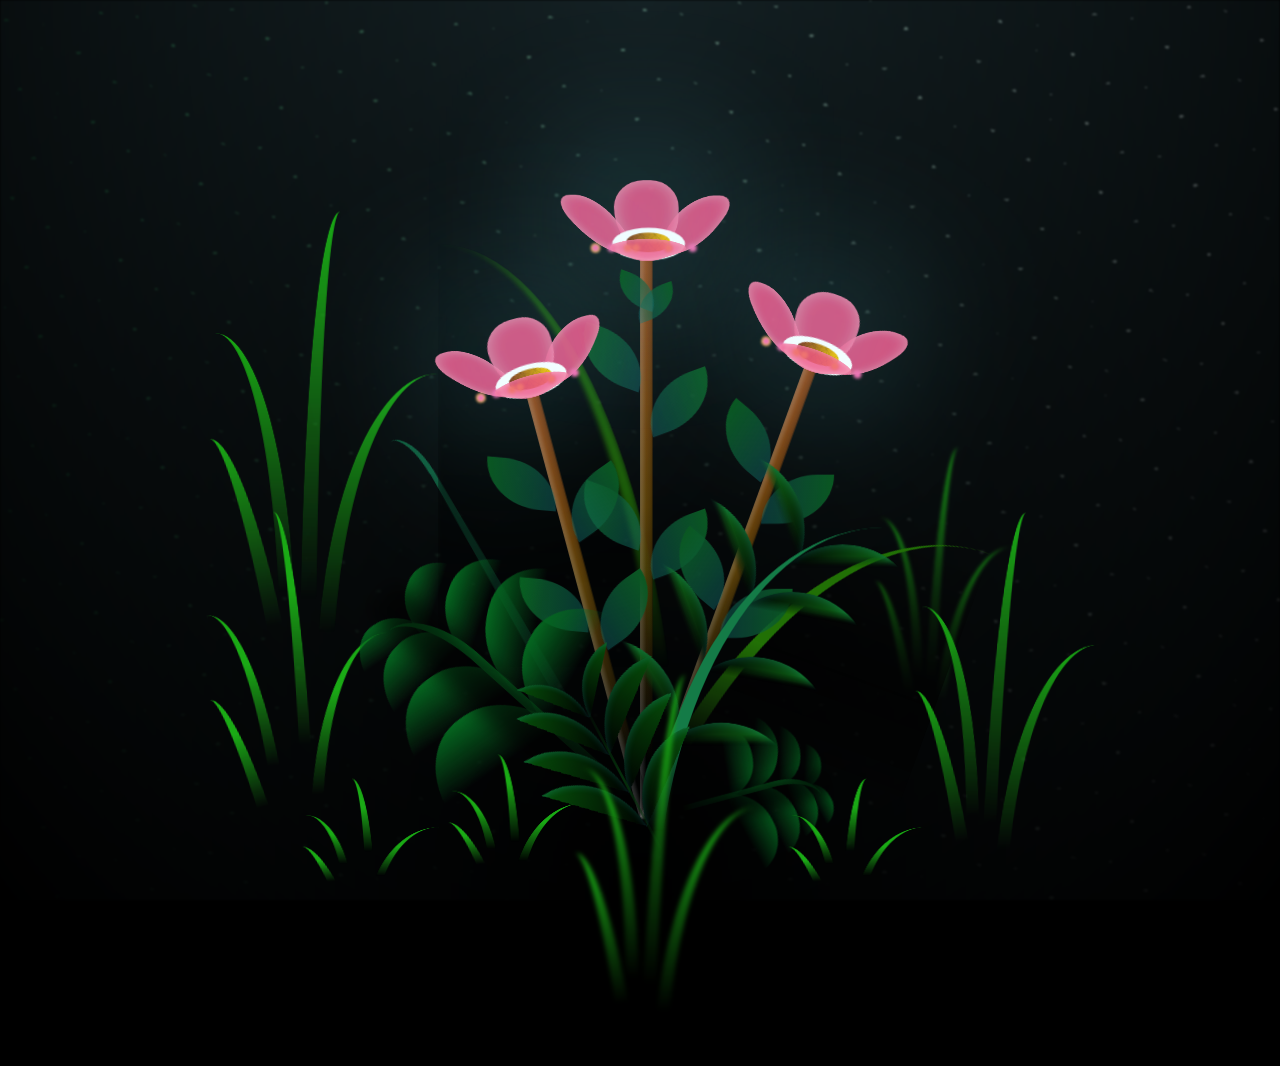
<file: flower/index.html>
<!DOCTYPE html>
<html lang="en">
<head>
    <meta charset="UTF-8">
    <meta http-equiv="X-UA-Compatible" content="IE=edge">
    <meta name="viewport" content="width=device-width, initial-scale=1.0">
    <link rel="stylesheet" href="main.css">
    <link rel="icon" href="img/flowers.png" type="image/x-icon">
    <title>flowers</title>
</head>
<body class="container">
    <div class="night"></div>
    <div class="flowers">
      <div class="flower flower--1">
        <div class="flower__leafs flower__leafs--1">
          <div class="flower__leaf flower__leaf--1"></div>
          <div class="flower__leaf flower__leaf--2"></div>
          <div class="flower__leaf flower__leaf--3"></div>
          <div class="flower__leaf flower__leaf--4"></div>
          <div class="flower__white-circle"></div>
  
          <div class="flower__light flower__light--1"></div>
          <div class="flower__light flower__light--2"></div>
          <div class="flower__light flower__light--3"></div>
          <div class="flower__light flower__light--4"></div>
          <div class="flower__light flower__light--5"></div>
          <div class="flower__light flower__light--6"></div>
          <div class="flower__light flower__light--7"></div>
          <div class="flower__light flower__light--8"></div>
  
        </div>
        <div class="flower__line">
          <div class="flower__line__leaf flower__line__leaf--1"></div>
          <div class="flower__line__leaf flower__line__leaf--2"></div>
          <div class="flower__line__leaf flower__line__leaf--3"></div>
          <div class="flower__line__leaf flower__line__leaf--4"></div>
          <div class="flower__line__leaf flower__line__leaf--5"></div>
          <div class="flower__line__leaf flower__line__leaf--6"></div>
        </div>
      </div>
  
      <div class="flower flower--2">
        <div class="flower__leafs flower__leafs--2">
          <div class="flower__leaf flower__leaf--1"></div>
          <div class="flower__leaf flower__leaf--2"></div>
          <div class="flower__leaf flower__leaf--3"></div>
          <div class="flower__leaf flower__leaf--4"></div>
          <div class="flower__white-circle"></div>
  
          <div class="flower__light flower__light--1"></div>
          <div class="flower__light flower__light--2"></div>
          <div class="flower__light flower__light--3"></div>
          <div class="flower__light flower__light--4"></div>
          <div class="flower__light flower__light--5"></div>
          <div class="flower__light flower__light--6"></div>
          <div class="flower__light flower__light--7"></div>
          <div class="flower__light flower__light--8"></div>
  
        </div>
        <div class="flower__line">
          <div class="flower__line__leaf flower__line__leaf--1"></div>
          <div class="flower__line__leaf flower__line__leaf--2"></div>
          <div class="flower__line__leaf flower__line__leaf--3"></div>
          <div class="flower__line__leaf flower__line__leaf--4"></div>
        </div>
      </div>
  
      <div class="flower flower--3">
        <div class="flower__leafs flower__leafs--3">
          <div class="flower__leaf flower__leaf--1"></div>
          <div class="flower__leaf flower__leaf--2"></div>
          <div class="flower__leaf flower__leaf--3"></div>
          <div class="flower__leaf flower__leaf--4"></div>
          <div class="flower__white-circle"></div>
  
          <div class="flower__light flower__light--1"></div>
          <div class="flower__light flower__light--2"></div>
          <div class="flower__light flower__light--3"></div>
          <div class="flower__light flower__light--4"></div>
          <div class="flower__light flower__light--5"></div>
          <div class="flower__light flower__light--6"></div>
          <div class="flower__light flower__light--7"></div>
          <div class="flower__light flower__light--8"></div>
  
        </div>
        <div class="flower__line">
          <div class="flower__line__leaf flower__line__leaf--1"></div>
          <div class="flower__line__leaf flower__line__leaf--2"></div>
          <div class="flower__line__leaf flower__line__leaf--3"></div>
          <div class="flower__line__leaf flower__line__leaf--4"></div>
        </div>
      </div>
  
      <div class="grow-ans" style="--d:1.2s">
        <div class="flower__g-long">
          <div class="flower__g-long__top"></div>
          <div class="flower__g-long__bottom"></div>
        </div>
      </div>
  
      <div class="growing-grass">
        <div class="flower__grass flower__grass--1">
          <div class="flower__grass--top"></div>
          <div class="flower__grass--bottom"></div>
          <div class="flower__grass__leaf flower__grass__leaf--1"></div>
          <div class="flower__grass__leaf flower__grass__leaf--2"></div>
          <div class="flower__grass__leaf flower__grass__leaf--3"></div>
          <div class="flower__grass__leaf flower__grass__leaf--4"></div>
          <div class="flower__grass__leaf flower__grass__leaf--5"></div>
          <div class="flower__grass__leaf flower__grass__leaf--6"></div>
          <div class="flower__grass__leaf flower__grass__leaf--7"></div>
          <div class="flower__grass__leaf flower__grass__leaf--8"></div>
          <div class="flower__grass__overlay"></div>
        </div>
      </div>
  
      <div class="growing-grass">
        <div class="flower__grass flower__grass--2">
          <div class="flower__grass--top"></div>
          <div class="flower__grass--bottom"></div>
          <div class="flower__grass__leaf flower__grass__leaf--1"></div>
          <div class="flower__grass__leaf flower__grass__leaf--2"></div>
          <div class="flower__grass__leaf flower__grass__leaf--3"></div>
          <div class="flower__grass__leaf flower__grass__leaf--4"></div>
          <div class="flower__grass__leaf flower__grass__leaf--5"></div>
          <div class="flower__grass__leaf flower__grass__leaf--6"></div>
          <div class="flower__grass__leaf flower__grass__leaf--7"></div>
          <div class="flower__grass__leaf flower__grass__leaf--8"></div>
          <div class="flower__grass__overlay"></div>
        </div>
      </div>
  
      <div class="grow-ans" style="--d:2.4s">
        <div class="flower__g-right flower__g-right--1">
          <div class="leaf"></div>
        </div>
      </div>
  
      <div class="grow-ans" style="--d:2.8s">
        <div class="flower__g-right flower__g-right--2">
          <div class="leaf"></div>
        </div>
      </div>
  
      <div class="grow-ans" style="--d:2.8s">
        <div class="flower__g-front">
          <div class="flower__g-front__leaf-wrapper flower__g-front__leaf-wrapper--1">
            <div class="flower__g-front__leaf"></div>
          </div>
          <div class="flower__g-front__leaf-wrapper flower__g-front__leaf-wrapper--2">
            <div class="flower__g-front__leaf"></div>
          </div>
          <div class="flower__g-front__leaf-wrapper flower__g-front__leaf-wrapper--3">
            <div class="flower__g-front__leaf"></div>
          </div>
          <div class="flower__g-front__leaf-wrapper flower__g-front__leaf-wrapper--4">
            <div class="flower__g-front__leaf"></div>
          </div>
          <div class="flower__g-front__leaf-wrapper flower__g-front__leaf-wrapper--5">
            <div class="flower__g-front__leaf"></div>
          </div>
          <div class="flower__g-front__leaf-wrapper flower__g-front__leaf-wrapper--6">
            <div class="flower__g-front__leaf"></div>
          </div>
          <div class="flower__g-front__leaf-wrapper flower__g-front__leaf-wrapper--7">
            <div class="flower__g-front__leaf"></div>
          </div>
          <div class="flower__g-front__leaf-wrapper flower__g-front__leaf-wrapper--8">
            <div class="flower__g-front__leaf"></div>
          </div>
          <div class="flower__g-front__line"></div>
        </div>
      </div>
  
      <div class="grow-ans" style="--d:3.2s">
        <div class="flower__g-fr">
          <div class="leaf"></div>
          <div class="flower__g-fr__leaf flower__g-fr__leaf--1"></div>
          <div class="flower__g-fr__leaf flower__g-fr__leaf--2"></div>
          <div class="flower__g-fr__leaf flower__g-fr__leaf--3"></div>
          <div class="flower__g-fr__leaf flower__g-fr__leaf--4"></div>
          <div class="flower__g-fr__leaf flower__g-fr__leaf--5"></div>
          <div class="flower__g-fr__leaf flower__g-fr__leaf--6"></div>
          <div class="flower__g-fr__leaf flower__g-fr__leaf--7"></div>
          <div class="flower__g-fr__leaf flower__g-fr__leaf--8"></div>
        </div>
      </div>
  
      <div class="long-g long-g--0">
        <div class="grow-ans" style="--d:3s">
          <div class="leaf leaf--0"></div>
        </div>
        <div class="grow-ans" style="--d:2.2s">
          <div class="leaf leaf--1"></div>
        </div>
        <div class="grow-ans" style="--d:3.4s">
          <div class="leaf leaf--2"></div>
        </div>
        <div class="grow-ans" style="--d:3.6s">
          <div class="leaf leaf--3"></div>
        </div>
      </div>
  
      <div class="long-g long-g--1">
        <div class="grow-ans" style="--d:3.6s">
          <div class="leaf leaf--0"></div>
        </div>
        <div class="grow-ans" style="--d:3.8s">
          <div class="leaf leaf--1"></div>
        </div>
        <div class="grow-ans" style="--d:4s">
          <div class="leaf leaf--2"></div>
        </div>
        <div class="grow-ans" style="--d:4.2s">
          <div class="leaf leaf--3"></div>
        </div>
      </div>
  
      <div class="long-g long-g--2">
        <div class="grow-ans" style="--d:4s">
          <div class="leaf leaf--0"></div>
        </div>
        <div class="grow-ans" style="--d:4.2s">
          <div class="leaf leaf--1"></div>
        </div>
        <div class="grow-ans" style="--d:4.4s">
          <div class="leaf leaf--2"></div>
        </div>
        <div class="grow-ans" style="--d:4.6s">
          <div class="leaf leaf--3"></div>
        </div>
      </div>
  
      <div class="long-g long-g--3">
        <div class="grow-ans" style="--d:4s">
          <div class="leaf leaf--0"></div>
        </div>
        <div class="grow-ans" style="--d:4.2s">
          <div class="leaf leaf--1"></div>
        </div>
        <div class="grow-ans" style="--d:3s">
          <div class="leaf leaf--2"></div>
        </div>
        <div class="grow-ans" style="--d:3.6s">
          <div class="leaf leaf--3"></div>
        </div>
      </div>
  
      <div class="long-g long-g--4">
        <div class="grow-ans" style="--d:4s">
          <div class="leaf leaf--0"></div>
        </div>
        <div class="grow-ans" style="--d:4.2s">
          <div class="leaf leaf--1"></div>
        </div>
        <div class="grow-ans" style="--d:3s">
          <div class="leaf leaf--2"></div>
        </div>
        <div class="grow-ans" style="--d:3.6s">
          <div class="leaf leaf--3"></div>
        </div>
      </div>
  
      <div class="long-g long-g--5">
        <div class="grow-ans" style="--d:4s">
          <div class="leaf leaf--0"></div>
        </div>
        <div class="grow-ans" style="--d:4.2s">
          <div class="leaf leaf--1"></div>
        </div>
        <div class="grow-ans" style="--d:3s">
          <div class="leaf leaf--2"></div>
        </div>
        <div class="grow-ans" style="--d:3.6s">
          <div class="leaf leaf--3"></div>
        </div>
      </div>
  
      <div class="long-g long-g--6">
        <div class="grow-ans" style="--d:4.2s">
          <div class="leaf leaf--0"></div>
        </div>
        <div class="grow-ans" style="--d:4.4s">
          <div class="leaf leaf--1"></div>
        </div>
        <div class="grow-ans" style="--d:4.6s">
          <div class="leaf leaf--2"></div>
        </div>
        <div class="grow-ans" style="--d:4.8s">
          <div class="leaf leaf--3"></div>
        </div>
      </div>
  
      <div class="long-g long-g--7">
        <div class="grow-ans" style="--d:3s">
          <div class="leaf leaf--0"></div>
        </div>
        <div class="grow-ans" style="--d:3.2s">
          <div class="leaf leaf--1"></div>
        </div>
        <div class="grow-ans" style="--d:3.5s">
          <div class="leaf leaf--2"></div>
        </div>
        <div class="grow-ans" style="--d:3.6s">
          <div class="leaf leaf--3"></div>
        </div>
      </div>
    </div>
    
    <script src="main.js"></script>
  </body>
</html>
</file>
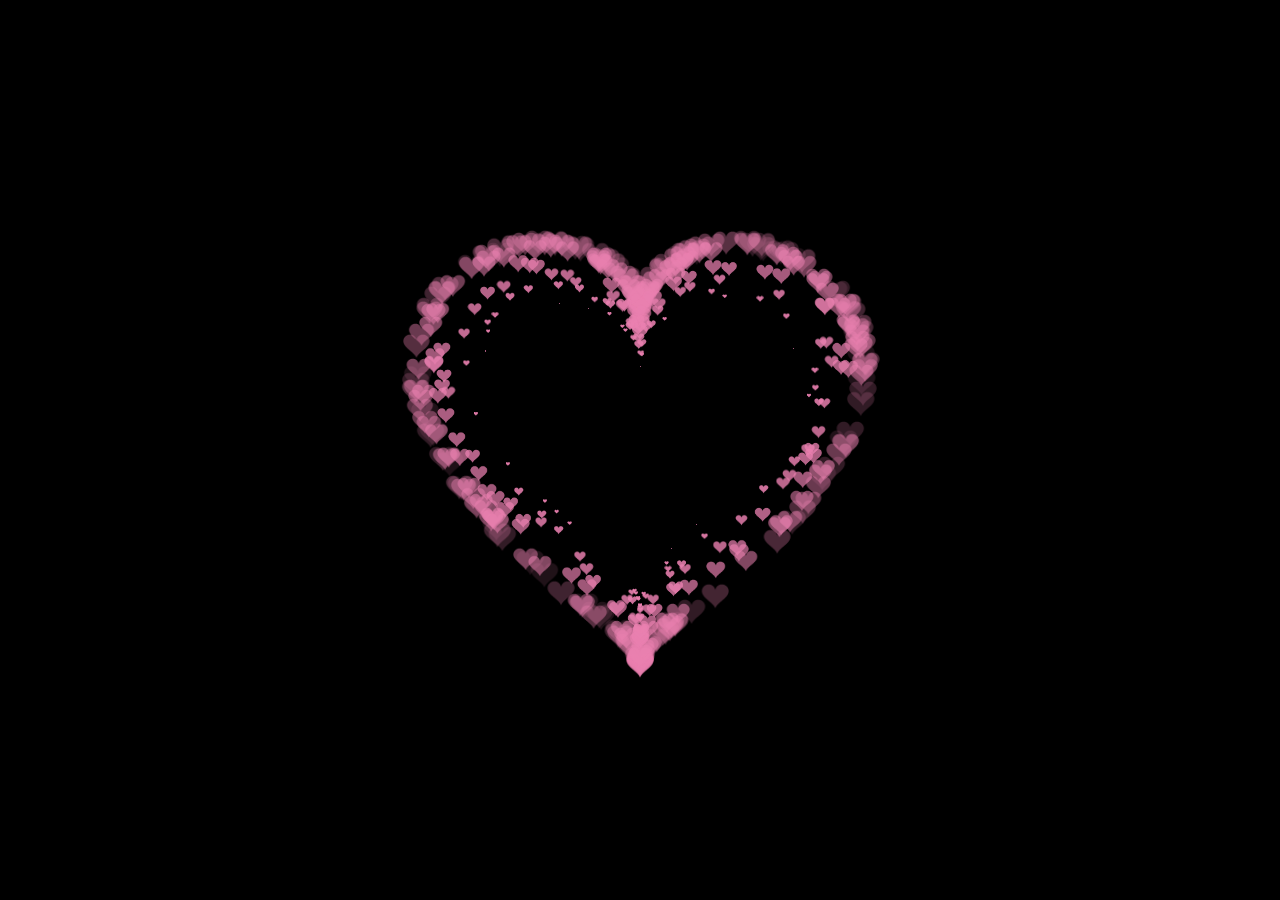
<file: love/index.html>
<!DOCTYPE html>
<html lang="en">
<head>
    <meta charset="UTF-8">
    <meta name="viewport" content="width=device-width, initial-scale=1.0">
    <title>Heart Animation</title>
    <link rel="stylesheet" href="style.css">
</head>
<body>
    <canvas id="pinkboard"></canvas>
    <script src="script.js";
        musik = 'music.mp3';>
    </script>
</body>
</html>
</file>
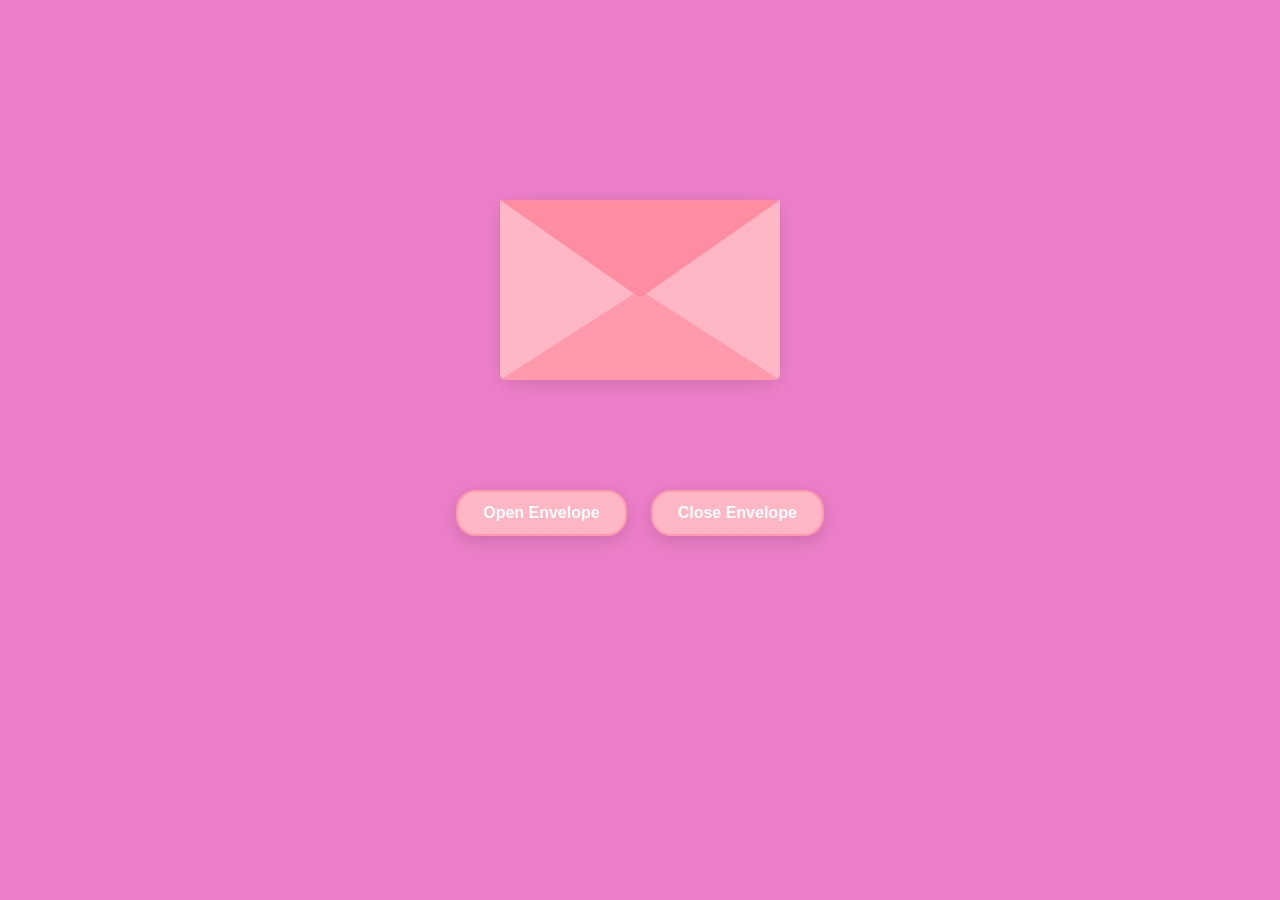
<file: valentine/index.html>
<!DOCTYPE html>
<html>
<head>
    <title>Pink Envelope</title>
    <link href="https://fonts.googleapis.com/css2?family=Handlee&display=swap" rel="stylesheet">
    <style>
        :root {
            --color-env: #FFB7C5;
            --color-env2: #ff9aad;
            --color-flap: #ff8da1;
            --color-bg: #ed7fca;
            --color-heart: #ff85a2;
            --color-sparkle: #fff;
            --wax-red: #c04040;
        }

        #envelope {
            position: relative;
            width: 280px;
            height: 180px;
            border-bottom-left-radius: 6px;
            border-bottom-right-radius: 6px;
            margin: 0 auto;
            top: 150px;
            background-color: var(--color-flap);
            box-shadow: 0 4px 20px rgba(0,0,0,.1);
            cursor: pointer;
        }

        .front {
            position: absolute;
            width: 0;
            height: 0;
            z-index: 3;
        }

        .flap {
            border-left: 140px solid transparent;
            border-right: 140px solid transparent;
            border-bottom: 82px solid transparent;
            border-top: 98px solid var(--color-flap);
            transform-origin: top;
            pointer-events: none;
        }

        .pocket {
            border-left: 140px solid var(--color-env);
            border-right: 140px solid var(--color-env);
            border-bottom: 90px solid var(--color-env2);
            border-top: 90px solid transparent;
            border-bottom-left-radius: 6px;
            border-bottom-right-radius: 6px;
        }

        .letter {
            position: relative;
            background-color: #e0d9dd;
            width: 90%;
            margin: 0 auto;
            height: 90%;
            top: 5%;
            border-radius: 6px;
            box-shadow: 0 2px 26px rgba(0,0,0,.08);
            padding: 15px;
            box-sizing: border-box;
        }

        .letter:after {
            content: '';
            position: absolute;
            top: 0;
            bottom: 0;
            left: 0;
            right: 0;
            background-image: linear-gradient(180deg, 
                rgba(255,255,255,0.00) 25%, 
                rgba(255,231,236,0.70) 55%, 
                rgba(255,231,236,1.00) 100%);
        }

        .message {
            position: relative;
            z-index: 2;
            font-family: 'Handlee', cursive;
            color: #d46a84;
            text-align: center;
            line-height: 1;
            padding-top: 0px;
        }

        .message p {
            margin: 10px 0;
            font-size: 1.8em;
            text-shadow: 0 2px 3px rgba(0,0,0,0.1);
        }

        @keyframes float {
            0%, 100% { transform: translateY(0); }
            50% { transform: translateY(-10px); }
        }

        .envlope-wrapper {
            height: 380px;
            margin-top: 50px;
            animation: float 3s ease-in-out infinite;
        }

        .open .flap {
            transform: rotateX(180deg);
            transition: transform 0.4s ease, z-index 0.6s;
            z-index: 1;
        }

        .close .flap {
            transform: rotateX(0deg);
            transition: transform 0.4s 0.6s ease, z-index 1s;
            z-index: 5;
        }

        .close .letter {
            transform: translateY(0px); 
            transition: transform 0.4s ease, z-index 1s;
            z-index: 1;
        }

        .open .letter {
            transform: translateY(-60px) rotate(-2deg);
            transition: transform 0.4s 0.6s ease, z-index 0.6s;
            z-index: 2;
        }

        

        .letter-corner {
            position: absolute;
            width: 20px;
            height: 20px;
            border: 2px solid #ffd1dc;
            border-radius: 5px;
            z-index: 3;
        }
        .corner-tl { top: 10px; left: 10px; border-right: none; border-bottom: none; }
        .corner-br { bottom: 10px; right: 10px; border-left: none; border-top: none; }

        .hearts, .sparkles {
            position: absolute;
            top: 90px;
            left: 0;
            right: 0;
            z-index: 2;
        }

        .heart, .sparkle {
            position: absolute;
            bottom: 0;
            pointer-events: none;
        }

        .heart:before,
        .heart:after {
            content: "";
            position: absolute;
            left: 25px;
            top: 0;
            width: 25px;
            height: 40px;
            background: var(--color-heart);
            border-radius: 25px 25px 0 0;
            transform: rotate(-45deg);
            transform-origin: 0 100%;
        }

        .heart:after {
            left: 0;
            transform: rotate(45deg);
            transform-origin: 100% 100%;
        }

        .sparkle {
            width: 8px;
            height: 8px;
            background: var(--color-sparkle);
            border-radius: 50%;
            animation: sparkleTwinkle 1s infinite;
        }

        .close .heart,
        .close .sparkle {
            opacity: 0;
            animation: none;
        }

        .a1 { left: 20%; transform: scale(0.6); animation: slideUp 4s linear infinite, sideSway 2s ease-in-out infinite alternate; }
        .a2 { left: 55%; animation: slideUp 5s linear infinite, sideSway 4s ease-in-out infinite alternate; }
        .a3 { left: 10%; transform: scale(0.8); animation: slideUp 7s linear infinite, sideSway 2s ease-in-out infinite alternate; }

        .s1 { left: 30%; animation: sparkleUp 3s linear infinite; }
        .s2 { left: 60%; animation: sparkleUp 4s linear infinite; }
        .s3 { left: 45%; animation: sparkleUp 5s linear infinite; }

        @keyframes slideUp {
            0% { top: 0; }
            100% { top: -600px; }
        }

        @keyframes sideSway {
            0% { margin-left: 0; }
            50% { margin-left: 50px; }
            100% { margin-left: 0; }
        }

        @keyframes sparkleUp {
            0% { transform: translateY(0); opacity: 1; }
            100% { transform: translateY(-500px) rotate(360deg); opacity: 0; }
        }

        @keyframes sparkleTwinkle {
            0%, 100% { transform: scale(1); }
            50% { transform: scale(1.5); }
        }

        body {
            background-color: var(--color-bg);
            margin: 0;
            min-height: 100vh;
            display: flex;
            flex-direction: column;
            align-items: center;
        }

        .reset {
            text-align: center;
            margin-top: 50px;
        }

        .reset button {
            font-weight: 600;
            transition: all 0.3s ease;
            background-color: var(--color-env);
            border: 2px solid var(--color-env2);
            border-radius: 20px;
            color: white;
            padding: 12px 25px;
            margin: 10px;
            font-size: 16px;
            cursor: pointer;
            box-shadow: 0 5px 20px rgba(0,0,0,0.15);
            font-family: Arial, sans-serif;
        }

        .reset button:hover {
            background-color: var(--color-env2);
            transform: translateY(-3px) scale(1.05);
            box-shadow: 0 7px 25px rgba(0,0,0,0.2);
        }
    </style>
</head>
<body>
    <div class="envlope-wrapper">
        <div id="envelope" class="close">
            <div class="wax-seal"></div>
            <div class="front flap"></div>
            <div class="front pocket"></div>
            <div class="letter">
                <div class="letter-corner corner-tl"></div>
                <div class="letter-corner corner-br"></div>
                <div class="message">
                    <p>I love you,</p>
                    <p>pipiaaannn🩷</p>
                </div>
            </div>
            <div class="hearts">
                <div class="heart a1"></div>
                <div class="heart a2"></div>
                <div class="heart a3"></div>
            </div>
            <div class="sparkles">
                <div class="sparkle s1"></div>
                <div class="sparkle s2"></div>
                <div class="sparkle s3"></div>
            </div>
        </div>
    </div>
    <div class="reset">
        <button id="open">Open Envelope</button>
        <button id="reset">Close Envelope</button>
    </div>

    <script src="https://code.jquery.com/jquery-3.6.0.min.js"></script>
    <script>
        $(document).ready(function() {
            const envelope = $('#envelope');
            const btnOpen = $("#open");
            const btnReset = $("#reset");

            envelope.on('click', open);
            btnOpen.on('click', open);
            btnReset.on('click', close);

            function open() {
                envelope.removeClass("close").addClass("open");
            }

            function close() {
                envelope.removeClass("open").addClass("close");
            }
        });
    </script>
</body>
</html>
</file>
<file: flower/main.css>
*,
*::after,
*::before {
  padding: 0;
  margin: 0;
  box-sizing: border-box;
}

:root {
  --dark-color: #000;
}

body {
  display: flex;
  align-items: flex-end;
  justify-content: center;
  min-height: 100vh;
  background-color: var(--dark-color);
  overflow: hidden;
  perspective: 1000px;
}

.night {
  position: fixed;
  left: 50%;
  top: 0;
  transform: translateX(-50%);
  width: 100%;
  height: 100%;
  filter: blur(0.1vmin);
  background-image: radial-gradient(ellipse at top, transparent 0%, var(--dark-color)), radial-gradient(ellipse at bottom, var(--dark-color), rgba(145, 233, 255, 0.2)), repeating-linear-gradient(220deg, rgb(0, 0, 0) 0px, rgb(0, 0, 0) 19px, transparent 19px, transparent 22px), repeating-linear-gradient(189deg, rgb(0, 0, 0) 0px, rgb(0, 0, 0) 19px, transparent 19px, transparent 22px), repeating-linear-gradient(148deg, rgb(0, 0, 0) 0px, rgb(0, 0, 0) 19px, transparent 19px, transparent 22px), linear-gradient(90deg, rgb(7, 107, 42), rgb(240, 240, 240));
}

.flowers {
  position: relative;
  transform: scale(0.9);
}

.flower {
  position: absolute;
  bottom: 10vmin;
  transform-origin: bottom center;
  z-index: 10;
  --fl-speed: 0.3s;
}
.flower--1 {
  -webkit-animation: moving-flower-1 4s linear infinite;
          animation: moving-flower-1 4s linear infinite;
}
.flower--1 .flower__line {
  height: 70vmin;
  -webkit-animation-delay: 0.3s;
          animation-delay: 0.3s;
}
.flower--1 .flower__line__leaf--1 {
  -webkit-animation: blooming-leaf-right var(--fl-speed) 1.6s backwards;
          animation: blooming-leaf-right var(--fl-speed) 1.6s backwards;
}
.flower--1 .flower__line__leaf--2 {
  -webkit-animation: blooming-leaf-right var(--fl-speed) 1.4s backwards;
          animation: blooming-leaf-right var(--fl-speed) 1.4s backwards;
}
.flower--1 .flower__line__leaf--3 {
  -webkit-animation: blooming-leaf-left var(--fl-speed) 1.2s backwards;
          animation: blooming-leaf-left var(--fl-speed) 1.2s backwards;
}
.flower--1 .flower__line__leaf--4 {
  -webkit-animation: blooming-leaf-left var(--fl-speed) 1s backwards;
          animation: blooming-leaf-left var(--fl-speed) 1s backwards;
}
.flower--1 .flower__line__leaf--5 {
  -webkit-animation: blooming-leaf-right var(--fl-speed) 1.8s backwards;
          animation: blooming-leaf-right var(--fl-speed) 1.8s backwards;
}
.flower--1 .flower__line__leaf--6 {
  -webkit-animation: blooming-leaf-left var(--fl-speed) 2s backwards;
          animation: blooming-leaf-left var(--fl-speed) 2s backwards;
}
.flower--2 {
  left: 50%;
  transform: rotate(20deg);
  -webkit-animation: moving-flower-2 4s linear infinite;
          animation: moving-flower-2 4s linear infinite;
}
.flower--2 .flower__line {
  height: 60vmin;
  -webkit-animation-delay: 0.6s;
          animation-delay: 0.6s;
}
.flower--2 .flower__line__leaf--1 {
  -webkit-animation: blooming-leaf-right var(--fl-speed) 1.9s backwards;
          animation: blooming-leaf-right var(--fl-speed) 1.9s backwards;
}
.flower--2 .flower__line__leaf--2 {
  -webkit-animation: blooming-leaf-right var(--fl-speed) 1.7s backwards;
          animation: blooming-leaf-right var(--fl-speed) 1.7s backwards;
}
.flower--2 .flower__line__leaf--3 {
  -webkit-animation: blooming-leaf-left var(--fl-speed) 1.5s backwards;
          animation: blooming-leaf-left var(--fl-speed) 1.5s backwards;
}
.flower--2 .flower__line__leaf--4 {
  -webkit-animation: blooming-leaf-left var(--fl-speed) 1.3s backwards;
          animation: blooming-leaf-left var(--fl-speed) 1.3s backwards;
}
.flower--3 {
  left: 50%;
  transform: rotate(-15deg);
  -webkit-animation: moving-flower-3 4s linear infinite;
          animation: moving-flower-3 4s linear infinite;
}
.flower--3 .flower__line {
  -webkit-animation-delay: 0.9s;
          animation-delay: 0.9s;
}
.flower--3 .flower__line__leaf--1 {
  -webkit-animation: blooming-leaf-right var(--fl-speed) 2.5s backwards;
          animation: blooming-leaf-right var(--fl-speed) 2.5s backwards;
}
.flower--3 .flower__line__leaf--2 {
  -webkit-animation: blooming-leaf-right var(--fl-speed) 2.3s backwards;
          animation: blooming-leaf-right var(--fl-speed) 2.3s backwards;
}
.flower--3 .flower__line__leaf--3 {
  -webkit-animation: blooming-leaf-left var(--fl-speed) 2.1s backwards;
          animation: blooming-leaf-left var(--fl-speed) 2.1s backwards;
}
.flower--3 .flower__line__leaf--4 {
  -webkit-animation: blooming-leaf-left var(--fl-speed) 1.9s backwards;
          animation: blooming-leaf-left var(--fl-speed) 1.9s backwards;
}
.flower__leafs {
  position: relative;
  -webkit-animation: blooming-flower 2s backwards;
          animation: blooming-flower 2s backwards;
}
.flower__leafs--1 {
  -webkit-animation-delay: 1.1s;
          animation-delay: 1.1s;
}
.flower__leafs--2 {
  -webkit-animation-delay: 1.4s;
          animation-delay: 1.4s;
}
.flower__leafs--3 {
  -webkit-animation-delay: 1.7s;
          animation-delay: 1.7s;
}
.flower__leafs::after {
  content: "";
  position: absolute;
  left: 0;
  top: 0;
  transform: translate(-50%, -100%);
  width: 8vmin;
  height: 8vmin;
  background-color: #6bf0ff;
  filter: blur(10vmin);
}
.flower__leaf {
  position: absolute;
  bottom: 0;
  left: 50%;
  width: 8vmin;
  height: 11vmin;
  border-radius: 51% 49% 47% 53%/44% 45% 55% 69%;
  background-color: #f672b0;
  background-image: linear-gradient(to top, #ee5286, #ee5286);
  transform-origin: bottom center;
  opacity: 0.9;
  box-shadow: inset 0 0 2vmin rgba(255, 255, 255, 0.5);
}
.flower__leaf--1 {
  transform: translate(-10%, 1%) rotateY(40deg) rotateX(-50deg);
}
.flower__leaf--2 {
  transform: translate(-50%, -4%) rotateX(40deg);
}
.flower__leaf--3 {
  transform: translate(-90%, 0%) rotateY(45deg) rotateX(50deg);
}
.flower__leaf--4 {
  width: 8vmin;
  height: 8vmin;
  transform-origin: bottom left;
  border-radius: 4vmin 10vmin 4vmin 4vmin;
  transform: translate(0%, 18%) rotateX(70deg) rotate(-43deg);
  background-image: linear-gradient(to top, #ee5286, #ee5286);
  z-index: 1;
  opacity: 0.8;
}
.flower__white-circle {
  position: absolute;
  left: -3.5vmin;
  top: -3vmin;
  width: 9vmin;
  height: 4vmin;
  border-radius: 50%;
  background-color: #fff;
}
.flower__white-circle::after {
  content: "";
  position: absolute;
  left: 50%;
  top: 45%;
  transform: translate(-50%, -50%);
  width: 60%;
  height: 60%;
  border-radius: inherit;
  background-image: repeating-linear-gradient(135deg, rgba(0, 0, 0, 0.03) 0px, rgba(0, 0, 0, 0.03) 1px, transparent 1px, transparent 12px), repeating-linear-gradient(45deg, rgba(0, 0, 0, 0.03) 0px, rgba(0, 0, 0, 0.03) 1px, transparent 1px, transparent 12px), repeating-linear-gradient(67.5deg, rgba(0, 0, 0, 0.03) 0px, rgba(0, 0, 0, 0.03) 1px, transparent 1px, transparent 12px), repeating-linear-gradient(135deg, rgba(0, 0, 0, 0.03) 0px, rgba(0, 0, 0, 0.03) 1px, transparent 1px, transparent 12px), repeating-linear-gradient(45deg, rgba(0, 0, 0, 0.03) 0px, rgba(0, 0, 0, 0.03) 1px, transparent 1px, transparent 12px), repeating-linear-gradient(112.5deg, rgba(0, 0, 0, 0.03) 0px, rgba(0, 0, 0, 0.03) 1px, transparent 1px, transparent 12px), repeating-linear-gradient(112.5deg, rgba(0, 0, 0, 0.03) 0px, rgba(0, 0, 0, 0.03) 1px, transparent 1px, transparent 12px), repeating-linear-gradient(45deg, rgba(0, 0, 0, 0.03) 0px, rgba(0, 0, 0, 0.03) 1px, transparent 1px, transparent 12px), repeating-linear-gradient(22.5deg, rgba(0, 0, 0, 0.03) 0px, rgba(0, 0, 0, 0.03) 1px, transparent 1px, transparent 12px), repeating-linear-gradient(45deg, rgba(0, 0, 0, 0.03) 0px, rgba(0, 0, 0, 0.03) 1px, transparent 1px, transparent 12px), repeating-linear-gradient(22.5deg, rgba(0, 0, 0, 0.03) 0px, rgba(0, 0, 0, 0.03) 1px, transparent 1px, transparent 12px), repeating-linear-gradient(135deg, rgba(0, 0, 0, 0.03) 0px, rgba(0, 0, 0, 0.03) 1px, transparent 1px, transparent 12px), repeating-linear-gradient(157.5deg, rgba(0, 0, 0, 0.03) 0px, rgba(0, 0, 0, 0.03) 1px, transparent 1px, transparent 12px), repeating-linear-gradient(67.5deg, rgba(0, 0, 0, 0.03) 0px, rgba(0, 0, 0, 0.03) 1px, transparent 1px, transparent 12px), repeating-linear-gradient(67.5deg, rgba(0, 0, 0, 0.03) 0px, rgba(0, 0, 0, 0.03) 1px, transparent 1px, transparent 12px), linear-gradient(90deg, rgb(127, 47, 21), rgb(255, 206, 0));
}
.flower__line {
  height: 55vmin;
  width: 1.5vmin;
  background-image: linear-gradient(to left, rgba(0, 0, 0, 0.2), transparent, rgba(255, 255, 255, 0.2)), linear-gradient(to top, transparent 10%, #583e08, #944415);
  box-shadow: inset 0 0 2px rgba(0, 0, 0, 0.5);
  -webkit-animation: grow-flower-tree 4s backwards;
          animation: grow-flower-tree 4s backwards;
}
.flower__line__leaf {
  --w: 7vmin;
  --h: calc(var(--w) + 2vmin);
  position: absolute;
  top: 20%;
  left: 90%;
  width: var(--w);
  height: var(--h);
  border-top-right-radius: var(--h);
  border-bottom-left-radius: var(--h);
  background-image: linear-gradient(to top, rgba(20, 117, 122, 0.4), #095721);
}
.flower__line__leaf--1 {
  transform: rotate(70deg) rotateY(30deg);
}
.flower__line__leaf--2 {
  top: 45%;
  transform: rotate(70deg) rotateY(30deg);
}
.flower__line__leaf--3, .flower__line__leaf--4, .flower__line__leaf--6 {
  border-top-right-radius: 0;
  border-bottom-left-radius: 0;
  border-top-left-radius: var(--h);
  border-bottom-right-radius: var(--h);
  left: -460%;
  top: 12%;
  transform: rotate(-70deg) rotateY(30deg);
}
.flower__line__leaf--4 {
  top: 40%;
}
.flower__line__leaf--5 {
  top: 0;
  transform-origin: left;
  transform: rotate(70deg) rotateY(30deg) scale(0.6);
}
.flower__line__leaf--6 {
  top: -2%;
  left: -450%;
  transform-origin: right;
  transform: rotate(-70deg) rotateY(30deg) scale(0.6);
}
.flower__light {
  position: absolute;
  bottom: 0vmin;
  width: 1vmin;
  height: 1vmin;
  background-color: rgb(255, 251, 0);
  border-radius: 50%;
  filter: blur(0.2vmin);
  -webkit-animation: light-ans 4s linear infinite backwards;
          animation: light-ans 4s linear infinite backwards;
}
.flower__light:nth-child(odd) {
  background-color: #f76baf;
}
.flower__light--1 {
  left: -2vmin;
  -webkit-animation-delay: 1s;
          animation-delay: 1s;
}
.flower__light--2 {
  left: 3vmin;
  -webkit-animation-delay: 0.5s;
          animation-delay: 0.5s;
}
.flower__light--3 {
  left: -6vmin;
  -webkit-animation-delay: 0.3s;
          animation-delay: 0.3s;
}
.flower__light--4 {
  left: 6vmin;
  -webkit-animation-delay: 0.9s;
          animation-delay: 0.9s;
}
.flower__light--5 {
  left: -1vmin;
  -webkit-animation-delay: 1.5s;
          animation-delay: 1.5s;
}
.flower__light--6 {
  left: -4vmin;
  -webkit-animation-delay: 3s;
          animation-delay: 3s;
}
.flower__light--7 {
  left: 3vmin;
  -webkit-animation-delay: 2s;
          animation-delay: 2s;
}
.flower__light--8 {
  left: -6vmin;
  -webkit-animation-delay: 3.5s;
          animation-delay: 3.5s;
}
.flower__grass {
  --c: #04661f;
  --line-w: 1.5vmin;
  position: absolute;
  bottom: 12vmin;
  left: -7vmin;
  display: flex;
  flex-direction: column;
  align-items: flex-end;
  z-index: 20;
  transform-origin: bottom center;
  transform: rotate(-48deg) rotateY(40deg);
}
.flower__grass--1 {
  -webkit-animation: moving-grass 2s linear infinite;
          animation: moving-grass 2s linear infinite;
}
.flower__grass--2 {
  left: 2vmin;
  bottom: 10vmin;
  transform: scale(0.5) rotate(75deg) rotateX(10deg) rotateY(-200deg);
  opacity: 0.8;
  z-index: 0;
  -webkit-animation: moving-grass--2 1.5s linear infinite;
          animation: moving-grass--2 1.5s linear infinite;
}
.flower__grass--top {
  width: 7vmin;
  height: 10vmin;
  border-top-right-radius: 100%;
  border-right: var(--line-w) solid var(--c);
  transform-origin: bottom center;
  transform: rotate(-2deg);
}
.flower__grass--bottom {
  margin-top: -2px;
  width: var(--line-w);
  height: 25vmin;
  background-image: linear-gradient(to top, transparent, var(--c));
}
.flower__grass__leaf {
  --size: 10vmin;
  position: absolute;
  width: calc(var(--size) * 2.1);
  height: var(--size);
  border-top-left-radius: var(--size);
  border-top-right-radius: var(--size);
  background-image: linear-gradient(to top, transparent, transparent 30%, var(--c));
  z-index: 100;
}
.flower__grass__leaf--1 {
  top: -6%;
  left: 30%;
  --size: 6vmin;
  transform: rotate(-20deg);
  -webkit-animation: growing-grass-ans--1 2s 2.6s backwards;
          animation: growing-grass-ans--1 2s 2.6s backwards;
}
@-webkit-keyframes growing-grass-ans--1 {
  0% {
    transform-origin: bottom left;
    transform: rotate(-20deg) scale(0);
  }
}
@keyframes growing-grass-ans--1 {
  0% {
    transform-origin: bottom left;
    transform: rotate(-20deg) scale(0);
  }
}
.flower__grass__leaf--2 {
  top: -5%;
  left: -110%;
  --size: 6vmin;
  transform: rotate(10deg);
  -webkit-animation: growing-grass-ans--2 2s 2.4s linear backwards;
          animation: growing-grass-ans--2 2s 2.4s linear backwards;
}
@-webkit-keyframes growing-grass-ans--2 {
  0% {
    transform-origin: bottom right;
    transform: rotate(10deg) scale(0);
  }
}
@keyframes growing-grass-ans--2 {
  0% {
    transform-origin: bottom right;
    transform: rotate(10deg) scale(0);
  }
}
.flower__grass__leaf--3 {
  top: 5%;
  left: 60%;
  --size: 8vmin;
  transform: rotate(-18deg) rotateX(-20deg);
  -webkit-animation: growing-grass-ans--3 2s 2.2s linear backwards;
          animation: growing-grass-ans--3 2s 2.2s linear backwards;
}
@-webkit-keyframes growing-grass-ans--3 {
  0% {
    transform-origin: bottom left;
    transform: rotate(-18deg) rotateX(-20deg) scale(0);
  }
}
@keyframes growing-grass-ans--3 {
  0% {
    transform-origin: bottom left;
    transform: rotate(-18deg) rotateX(-20deg) scale(0);
  }
}
.flower__grass__leaf--4 {
  top: 6%;
  left: -135%;
  --size: 8vmin;
  transform: rotate(2deg);
  -webkit-animation: growing-grass-ans--4 2s 2s linear backwards;
          animation: growing-grass-ans--4 2s 2s linear backwards;
}
@-webkit-keyframes growing-grass-ans--4 {
  0% {
    transform-origin: bottom right;
    transform: rotate(2deg) scale(0);
  }
}
@keyframes growing-grass-ans--4 {
  0% {
    transform-origin: bottom right;
    transform: rotate(2deg) scale(0);
  }
}
.flower__grass__leaf--5 {
  top: 20%;
  left: 60%;
  --size: 10vmin;
  transform: rotate(-24deg) rotateX(-20deg);
  -webkit-animation: growing-grass-ans--5 2s 1.8s linear backwards;
          animation: growing-grass-ans--5 2s 1.8s linear backwards;
}
@-webkit-keyframes growing-grass-ans--5 {
  0% {
    transform-origin: bottom left;
    transform: rotate(-24deg) rotateX(-20deg) scale(0);
  }
}
@keyframes growing-grass-ans--5 {
  0% {
    transform-origin: bottom left;
    transform: rotate(-24deg) rotateX(-20deg) scale(0);
  }
}
.flower__grass__leaf--6 {
  top: 22%;
  left: -180%;
  --size: 10vmin;
  transform: rotate(10deg);
  -webkit-animation: growing-grass-ans--6 2s 1.6s linear backwards;
          animation: growing-grass-ans--6 2s 1.6s linear backwards;
}
@-webkit-keyframes growing-grass-ans--6 {
  0% {
    transform-origin: bottom right;
    transform: rotate(10deg) scale(0);
  }
}
@keyframes growing-grass-ans--6 {
  0% {
    transform-origin: bottom right;
    transform: rotate(10deg) scale(0);
  }
}
.flower__grass__leaf--7 {
  top: 39%;
  left: 70%;
  --size: 10vmin;
  transform: rotate(-10deg);
  -webkit-animation: growing-grass-ans--7 2s 1.4s linear backwards;
          animation: growing-grass-ans--7 2s 1.4s linear backwards;
}
@-webkit-keyframes growing-grass-ans--7 {
  0% {
    transform-origin: bottom left;
    transform: rotate(-10deg) scale(0);
  }
}
@keyframes growing-grass-ans--7 {
  0% {
    transform-origin: bottom left;
    transform: rotate(-10deg) scale(0);
  }
}
.flower__grass__leaf--8 {
  top: 40%;
  left: -215%;
  --size: 11vmin;
  transform: rotate(10deg);
  -webkit-animation: growing-grass-ans--8 2s 1.2s linear backwards;
          animation: growing-grass-ans--8 2s 1.2s linear backwards;
}
@-webkit-keyframes growing-grass-ans--8 {
  0% {
    transform-origin: bottom right;
    transform: rotate(10deg) scale(0);
  }
}
@keyframes growing-grass-ans--8 {
  0% {
    transform-origin: bottom right;
    transform: rotate(10deg) scale(0);
  }
}
.flower__grass__overlay {
  position: absolute;
  top: -10%;
  right: 0%;
  width: 100%;
  height: 100%;
  background-color: rgba(0, 0, 0, 0.6);
  filter: blur(1.5vmin);
  z-index: 100;
}
.flower__g-long {
  --w: 2vmin;
  --h: 6vmin;
  --c: #0e5b3c;
  position: absolute;
  bottom: 10vmin;
  left: -3vmin;
  transform-origin: bottom center;
  transform: rotate(-30deg) rotateY(-20deg);
  display: flex;
  flex-direction: column;
  align-items: flex-end;
  -webkit-animation: flower-g-long-ans 3s linear infinite;
          animation: flower-g-long-ans 3s linear infinite;
}
@-webkit-keyframes flower-g-long-ans {
  0%, 100% {
    transform: rotate(-30deg) rotateY(-20deg);
  }
  50% {
    transform: rotate(-32deg) rotateY(-20deg);
  }
}
@keyframes flower-g-long-ans {
  0%, 100% {
    transform: rotate(-30deg) rotateY(-20deg);
  }
  50% {
    transform: rotate(-32deg) rotateY(-20deg);
  }
}
.flower__g-long__top {
  top: calc(var(--h) * -1);
  width: calc(var(--w) + 1vmin);
  height: var(--h);
  border-top-right-radius: 100%;
  border-right: 0.7vmin solid var(--c);
  transform: translate(-0.7vmin, 1vmin);
}
.flower__g-long__bottom {
  width: var(--w);
  height: 50vmin;
  transform-origin: bottom center;
  background-image: linear-gradient(to top, transparent 30%, var(--c));
  box-shadow: inset 0 0 2px rgba(0, 0, 0, 0.5);
  -webkit-clip-path: polygon(35% 0, 65% 1%, 100% 100%, 0% 100%);
          clip-path: polygon(35% 0, 65% 1%, 100% 100%, 0% 100%);
}
.flower__g-right {
  position: absolute;
  bottom: 6vmin;
  left: -2vmin;
  transform-origin: bottom left;
  transform: rotate(20deg);
}
.flower__g-right .leaf {
  width: 30vmin;
  height: 50vmin;
  border-top-left-radius: 100%;
  border-left: 2vmin solid #217005;
  background-image: linear-gradient(to bottom, transparent, var(--dark-color) 60%);
  -webkit-mask-image: linear-gradient(to top, transparent 30%, #24803e 60%);
}
.flower__g-right--1 {
  -webkit-animation: flower-g-right-ans 2.5s linear infinite;
          animation: flower-g-right-ans 2.5s linear infinite;
}
.flower__g-right--2 {
  left: 5vmin;
  transform: rotateY(-180deg);
  -webkit-animation: flower-g-right-ans--2 3s linear infinite;
          animation: flower-g-right-ans--2 3s linear infinite;
}
.flower__g-right--2 .leaf {
  height: 75vmin;
  filter: blur(0.3vmin);
  opacity: 0.8;
}
@-webkit-keyframes flower-g-right-ans {
  0%, 100% {
    transform: rotate(20deg);
  }
  50% {
    transform: rotate(24deg) rotateX(-20deg);
  }
}
@keyframes flower-g-right-ans {
  0%, 100% {
    transform: rotate(20deg);
  }
  50% {
    transform: rotate(24deg) rotateX(-20deg);
  }
}
@-webkit-keyframes flower-g-right-ans--2 {
  0%, 100% {
    transform: rotateY(-180deg) rotate(0deg) rotateX(-20deg);
  }
  50% {
    transform: rotateY(-180deg) rotate(6deg) rotateX(-20deg);
  }
}
@keyframes flower-g-right-ans--2 {
  0%, 100% {
    transform: rotateY(-180deg) rotate(0deg) rotateX(-20deg);
  }
  50% {
    transform: rotateY(-180deg) rotate(6deg) rotateX(-20deg);
  }
}
.flower__g-front {
  position: absolute;
  bottom: 6vmin;
  left: 2.5vmin;
  z-index: 100;
  transform-origin: bottom center;
  transform: rotate(-28deg) rotateY(30deg) scale(1.04);
  -webkit-animation: flower__g-front-ans 2s linear infinite;
          animation: flower__g-front-ans 2s linear infinite;
}
@-webkit-keyframes flower__g-front-ans {
  0%, 100% {
    transform: rotate(-28deg) rotateY(30deg) scale(1.04);
  }
  50% {
    transform: rotate(-35deg) rotateY(40deg) scale(1.04);
  }
}
@keyframes flower__g-front-ans {
  0%, 100% {
    transform: rotate(-28deg) rotateY(30deg) scale(1.04);
  }
  50% {
    transform: rotate(-35deg) rotateY(40deg) scale(1.04);
  }
}
.flower__g-front__line {
  width: 0.3vmin;
  height: 20vmin;
  background-image: linear-gradient(to top, transparent, #042e0b, transparent 100%);
  position: relative;
}
.flower__g-front__leaf-wrapper {
  position: absolute;
  top: 0;
  left: 0;
  transform-origin: bottom left;
  transform: rotate(10deg);
}
.flower__g-front__leaf-wrapper:nth-child(even) {
  left: 0vmin;
  transform: rotateY(-180deg) rotate(5deg);
  -webkit-animation: flower__g-front__leaf-left-ans 1s ease-in backwards;
          animation: flower__g-front__leaf-left-ans 1s ease-in backwards;
}
.flower__g-front__leaf-wrapper:nth-child(odd) {
  -webkit-animation: flower__g-front__leaf-ans 1s ease-in backwards;
          animation: flower__g-front__leaf-ans 1s ease-in backwards;
}
.flower__g-front__leaf-wrapper--1 {
  top: -8vmin;
  transform: scale(0.7);
  -webkit-animation: flower__g-front__leaf-ans 1s 5.5s ease-in backwards !important;
          animation: flower__g-front__leaf-ans 1s 5.5s ease-in backwards !important;
}
.flower__g-front__leaf-wrapper--2 {
  top: -8vmin;
  transform: rotateY(-180deg) scale(0.7) !important;
  -webkit-animation: flower__g-front__leaf-left-ans-2 1s 4.6s ease-in backwards !important;
          animation: flower__g-front__leaf-left-ans-2 1s 4.6s ease-in backwards !important;
}
.flower__g-front__leaf-wrapper--3 {
  top: -3vmin;
  -webkit-animation: flower__g-front__leaf-ans 1s 4.6s ease-in backwards;
          animation: flower__g-front__leaf-ans 1s 4.6s ease-in backwards;
}
.flower__g-front__leaf-wrapper--4 {
  top: -3vmin;
  transform: rotateY(-180deg) scale(0.9) !important;
  -webkit-animation: flower__g-front__leaf-left-ans-2 1s 4.6s ease-in backwards !important;
          animation: flower__g-front__leaf-left-ans-2 1s 4.6s ease-in backwards !important;
}
@-webkit-keyframes flower__g-front__leaf-left-ans-2 {
  0% {
    transform: rotateY(-180deg) scale(0);
  }
}
@keyframes flower__g-front__leaf-left-ans-2 {
  0% {
    transform: rotateY(-180deg) scale(0);
  }
}
.flower__g-front__leaf-wrapper--5, .flower__g-front__leaf-wrapper--6 {
  top: 2vmin;
}
.flower__g-front__leaf-wrapper--7, .flower__g-front__leaf-wrapper--8 {
  top: 6.5vmin;
}
.flower__g-front__leaf-wrapper--2 {
  -webkit-animation-delay: 5.2s !important;
          animation-delay: 5.2s !important;
}
.flower__g-front__leaf-wrapper--3 {
  -webkit-animation-delay: 4.9s !important;
          animation-delay: 4.9s !important;
}
.flower__g-front__leaf-wrapper--5 {
  -webkit-animation-delay: 4.3s !important;
          animation-delay: 4.3s !important;
}
.flower__g-front__leaf-wrapper--6 {
  -webkit-animation-delay: 4.1s !important;
          animation-delay: 4.1s !important;
}
.flower__g-front__leaf-wrapper--7 {
  -webkit-animation-delay: 3.8s !important;
          animation-delay: 3.8s !important;
}
.flower__g-front__leaf-wrapper--8 {
  -webkit-animation-delay: 3.5s !important;
          animation-delay: 3.5s !important;
}
@-webkit-keyframes flower__g-front__leaf-ans {
  0% {
    transform: rotate(10deg) scale(0);
  }
}
@keyframes flower__g-front__leaf-ans {
  0% {
    transform: rotate(10deg) scale(0);
  }
}
@-webkit-keyframes flower__g-front__leaf-left-ans {
  0% {
    transform: rotateY(-180deg) rotate(5deg) scale(0);
  }
}
@keyframes flower__g-front__leaf-left-ans {
  0% {
    transform: rotateY(-180deg) rotate(5deg) scale(0);
  }
}
.flower__g-front__leaf {
  width: 10vmin;
  height: 10vmin;
  border-radius: 100% 0% 0% 100%/100% 100% 0% 0%;
  box-shadow: inset 0 2px 1vmin hsla(184deg, 97%, 58%, 0.2);
  background-image: linear-gradient(to bottom left, transparent, var(--dark-color)), linear-gradient(to bottom right, #064f0a 50%, transparent 50%, transparent);
  -webkit-mask-image: linear-gradient(to bottom right, #097149 50%, transparent 50%, transparent);
  mask-image: linear-gradient(to bottom right, #0e8723 50%, transparent 50%, transparent);
}
.flower__g-fr {
  position: absolute;
  bottom: -4vmin;
  left: vmin;
  transform-origin: bottom left;
  z-index: 10;
  -webkit-animation: flower__g-fr-ans 2s linear infinite;
          animation: flower__g-fr-ans 2s linear infinite;
}
@-webkit-keyframes flower__g-fr-ans {
  0%, 100% {
    transform: rotate(2deg);
  }
  50% {
    transform: rotate(4deg);
  }
}
@keyframes flower__g-fr-ans {
  0%, 100% {
    transform: rotate(2deg);
  }
  50% {
    transform: rotate(4deg);
  }
}
.flower__g-fr .leaf {
  width: 30vmin;
  height: 50vmin;
  border-top-left-radius: 100%;
  border-left: 2vmin solid #147b47;
  -webkit-mask-image: linear-gradient(to top, transparent 25%, #0e4e2a 50%);
  position: relative;
  z-index: 1;
}
.flower__g-fr__leaf {
  position: absolute;
  top: 0;
  left: 0;
  width: 10vmin;
  height: 10vmin;
  border-radius: 100% 0% 0% 100%/100% 100% 0% 0%;
  box-shadow: inset 0 2px 1vmin hsla(184deg, 97%, 58%, 0.2);
  background-image: linear-gradient(to bottom left, transparent, var(--dark-color) 98%), linear-gradient(to bottom right, #106e18 45%, transparent 50%, transparent);
  -webkit-mask-image: linear-gradient(135deg, #175f22 40%, transparent 50%, transparent);
}
.flower__g-fr__leaf--1 {
  left: 20vmin;
  transform: rotate(45deg);
  -webkit-animation: flower__g-fr-leaft-ans-1 0.5s 5.2s linear backwards;
          animation: flower__g-fr-leaft-ans-1 0.5s 5.2s linear backwards;
}
@-webkit-keyframes flower__g-fr-leaft-ans-1 {
  0% {
    transform-origin: left;
    transform: rotate(45deg) scale(0);
  }
}
@keyframes flower__g-fr-leaft-ans-1 {
  0% {
    transform-origin: left;
    transform: rotate(45deg) scale(0);
  }
}
.flower__g-fr__leaf--2 {
  left: 12vmin;
  top: -7vmin;
  transform: rotate(25deg) rotateY(-180deg);
  -webkit-animation: flower__g-fr-leaft-ans-6 0.5s 5s linear backwards;
          animation: flower__g-fr-leaft-ans-6 0.5s 5s linear backwards;
}
.flower__g-fr__leaf--3 {
  left: 15vmin;
  top: 6vmin;
  transform: rotate(55deg);
  -webkit-animation: flower__g-fr-leaft-ans-5 0.5s 4.8s linear backwards;
          animation: flower__g-fr-leaft-ans-5 0.5s 4.8s linear backwards;
}
.flower__g-fr__leaf--4 {
  left: 6vmin;
  top: -2vmin;
  transform: rotate(25deg) rotateY(-180deg);
  -webkit-animation: flower__g-fr-leaft-ans-6 0.5s 4.6s linear backwards;
          animation: flower__g-fr-leaft-ans-6 0.5s 4.6s linear backwards;
}
.flower__g-fr__leaf--5 {
  left: 10vmin;
  top: 14vmin;
  transform: rotate(55deg);
  -webkit-animation: flower__g-fr-leaft-ans-5 0.5s 4.4s linear backwards;
          animation: flower__g-fr-leaft-ans-5 0.5s 4.4s linear backwards;
}
@-webkit-keyframes flower__g-fr-leaft-ans-5 {
  0% {
    transform-origin: left;
    transform: rotate(55deg) scale(0);
  }
}
@keyframes flower__g-fr-leaft-ans-5 {
  0% {
    transform-origin: left;
    transform: rotate(55deg) scale(0);
  }
}
.flower__g-fr__leaf--6 {
  left: 0vmin;
  top: 6vmin;
  transform: rotate(25deg) rotateY(-180deg);
  -webkit-animation: flower__g-fr-leaft-ans-6 0.5s 4.2s linear backwards;
          animation: flower__g-fr-leaft-ans-6 0.5s 4.2s linear backwards;
}
@-webkit-keyframes flower__g-fr-leaft-ans-6 {
  0% {
    transform-origin: right;
    transform: rotate(25deg) rotateY(-180deg) scale(0);
  }
}
@keyframes flower__g-fr-leaft-ans-6 {
  0% {
    transform-origin: right;
    transform: rotate(25deg) rotateY(-180deg) scale(0);
  }
}
.flower__g-fr__leaf--7 {
  left: 5vmin;
  top: 22vmin;
  transform: rotate(45deg);
  -webkit-animation: flower__g-fr-leaft-ans-7 0.5s 4s linear backwards;
          animation: flower__g-fr-leaft-ans-7 0.5s 4s linear backwards;
}
@-webkit-keyframes flower__g-fr-leaft-ans-7 {
  0% {
    transform-origin: left;
    transform: rotate(45deg) scale(0);
  }
}
@keyframes flower__g-fr-leaft-ans-7 {
  0% {
    transform-origin: left;
    transform: rotate(45deg) scale(0);
  }
}
.flower__g-fr__leaf--8 {
  left: -4vmin;
  top: 15vmin;
  transform: rotate(15deg) rotateY(-180deg);
  -webkit-animation: flower__g-fr-leaft-ans-8 0.5s 3.8s linear backwards;
          animation: flower__g-fr-leaft-ans-8 0.5s 3.8s linear backwards;
}
@-webkit-keyframes flower__g-fr-leaft-ans-8 {
  0% {
    transform-origin: right;
    transform: rotate(15deg) rotateY(-180deg) scale(0);
  }
}
@keyframes flower__g-fr-leaft-ans-8 {
  0% {
    transform-origin: right;
    transform: rotate(15deg) rotateY(-180deg) scale(0);
  }
}

.long-g {
  position: absolute;
  bottom: 25vmin;
  left: -42vmin;
  transform-origin: bottom left;
}
.long-g--1 {
  bottom: 0vmin;
  transform: scale(0.8) rotate(-5deg);
}
.long-g--1 .leaf {
  -webkit-mask-image: linear-gradient(to top, transparent 40%, #196d2a 80%) !important;
}
.long-g--1 .leaf--1 {
  --w: 5vmin;
  --h: 60vmin;
  left: -2vmin;
  transform: rotate(3deg) rotateY(-180deg);
}
.long-g--2, .long-g--3 {
  bottom: -3vmin;
  left: -35vmin;
  transform-origin: center;
  transform: scale(0.6) rotateX(60deg);
}
.long-g--2 .leaf, .long-g--3 .leaf {
  -webkit-mask-image: linear-gradient(to top, transparent 50%, #176220 80%) !important;
}
.long-g--2 .leaf--1, .long-g--3 .leaf--1 {
  left: -1vmin;
  transform: rotateY(-180deg);
}
.long-g--3 {
  left: -17vmin;
  bottom: 0vmin;
}
.long-g--3 .leaf {
  -webkit-mask-image: linear-gradient(to top, transparent 40%, #176220 80%) !important;
}
.long-g--4 {
  left: 25vmin;
  bottom: -3vmin;
  transform-origin: center;
  transform: scale(0.6) rotateX(60deg);
}
.long-g--4 .leaf {
  -webkit-mask-image: linear-gradient(to top, transparent 50%, #176220 80%) !important;
}
.long-g--5 {
  left: 42vmin;
  bottom: 0vmin;
  transform: scale(0.8) rotate(2deg);
}
.long-g--6 {
  left: 0vmin;
  bottom: -20vmin;
  z-index: 100;
  filter: blur(0.3vmin);
  transform: scale(0.8) rotate(2deg);
}
.long-g--7 {
  left: 35vmin;
  bottom: 20vmin;
  z-index: -1;
  filter: blur(0.3vmin);
  transform: scale(0.6) rotate(2deg);
  opacity: 0.7;
}
.long-g .leaf {
  --w: 15vmin;
  --h: 40vmin;
  --c: #1aaa15;
  position: absolute;
  bottom: 0;
  width: var(--w);
  height: var(--h);
  border-top-left-radius: 100%;
  border-left: 2vmin solid var(--c);
  -webkit-mask-image: linear-gradient(to top, transparent 20%, var(--dark-color));
  transform-origin: bottom center;
}
.long-g .leaf--0 {
  left: 2vmin;
  -webkit-animation: leaf-ans-1 4s linear infinite;
          animation: leaf-ans-1 4s linear infinite;
}
.long-g .leaf--1 {
  --w: 5vmin;
  --h: 60vmin;
  -webkit-animation: leaf-ans-1 4s linear infinite;
          animation: leaf-ans-1 4s linear infinite;
}
.long-g .leaf--2 {
  --w: 10vmin;
  --h: 40vmin;
  left: -0.5vmin;
  bottom: 5vmin;
  transform-origin: bottom left;
  transform: rotateY(-180deg);
  -webkit-animation: leaf-ans-2 3s linear infinite;
          animation: leaf-ans-2 3s linear infinite;
}
.long-g .leaf--3 {
  --w: 5vmin;
  --h: 30vmin;
  left: -1vmin;
  bottom: 3.2vmin;
  transform-origin: bottom left;
  transform: rotate(-10deg) rotateY(-180deg);
  -webkit-animation: leaf-ans-3 3s linear infinite;
          animation: leaf-ans-3 3s linear infinite;
}

@-webkit-keyframes leaf-ans-1 {
  0%, 100% {
    transform: rotate(-5deg) scale(1);
  }
  50% {
    transform: rotate(5deg) scale(1.1);
  }
}

@keyframes leaf-ans-1 {
  0%, 100% {
    transform: rotate(-5deg) scale(1);
  }
  50% {
    transform: rotate(5deg) scale(1.1);
  }
}
@-webkit-keyframes leaf-ans-2 {
  0%, 100% {
    transform: rotateY(-180deg) rotate(5deg);
  }
  50% {
    transform: rotateY(-180deg) rotate(0deg) scale(1.1);
  }
}
@keyframes leaf-ans-2 {
  0%, 100% {
    transform: rotateY(-180deg) rotate(5deg);
  }
  50% {
    transform: rotateY(-180deg) rotate(0deg) scale(1.1);
  }
}
@-webkit-keyframes leaf-ans-3 {
  0%, 100% {
    transform: rotate(-10deg) rotateY(-180deg);
  }
  50% {
    transform: rotate(-20deg) rotateY(-180deg);
  }
}
@keyframes leaf-ans-3 {
  0%, 100% {
    transform: rotate(-10deg) rotateY(-180deg);
  }
  50% {
    transform: rotate(-20deg) rotateY(-180deg);
  }
}
.grow-ans {
  -webkit-animation: grow-ans 2s var(--d) backwards;
          animation: grow-ans 2s var(--d) backwards;
}

@-webkit-keyframes grow-ans {
  0% {
    transform: scale(0);
    opacity: 0;
  }
}

@keyframes grow-ans {
  0% {
    transform: scale(0);
    opacity: 0;
  }
}
@-webkit-keyframes light-ans {
  0% {
    opacity: 0;
    transform: translateY(0vmin);
  }
  25% {
    opacity: 1;
    transform: translateY(-5vmin) translateX(-2vmin);
  }
  50% {
    opacity: 1;
    transform: translateY(-15vmin) translateX(2vmin);
    filter: blur(0.2vmin);
  }
  75% {
    transform: translateY(-20vmin) translateX(-2vmin);
    filter: blur(0.2vmin);
  }
  100% {
    transform: translateY(-30vmin);
    opacity: 0;
    filter: blur(1vmin);
  }
}
@keyframes light-ans {
  0% {
    opacity: 0;
    transform: translateY(0vmin);
  }
  25% {
    opacity: 1;
    transform: translateY(-5vmin) translateX(-2vmin);
  }
  50% {
    opacity: 1;
    transform: translateY(-15vmin) translateX(2vmin);
    filter: blur(0.2vmin);
  }
  75% {
    transform: translateY(-20vmin) translateX(-2vmin);
    filter: blur(0.2vmin);
  }
  100% {
    transform: translateY(-30vmin);
    opacity: 0;
    filter: blur(1vmin);
  }
}
@-webkit-keyframes moving-flower-1 {
  0%, 100% {
    transform: rotate(2deg);
  }
  50% {
    transform: rotate(-2deg);
  }
}
@keyframes moving-flower-1 {
  0%, 100% {
    transform: rotate(2deg);
  }
  50% {
    transform: rotate(-2deg);
  }
}
@-webkit-keyframes moving-flower-2 {
  0%, 100% {
    transform: rotate(18deg);
  }
  50% {
    transform: rotate(14deg);
  }
}
@keyframes moving-flower-2 {
  0%, 100% {
    transform: rotate(18deg);
  }
  50% {
    transform: rotate(14deg);
  }
}
@-webkit-keyframes moving-flower-3 {
  0%, 100% {
    transform: rotate(-18deg);
  }
  50% {
    transform: rotate(-20deg) rotateY(-10deg);
  }
}
@keyframes moving-flower-3 {
  0%, 100% {
    transform: rotate(-18deg);
  }
  50% {
    transform: rotate(-20deg) rotateY(-10deg);
  }
}
@-webkit-keyframes blooming-leaf-right {
  0% {
    transform-origin: left;
    transform: rotate(70deg) rotateY(30deg) scale(0);
  }
}
@keyframes blooming-leaf-right {
  0% {
    transform-origin: left;
    transform: rotate(70deg) rotateY(30deg) scale(0);
  }
}
@-webkit-keyframes blooming-leaf-left {
  0% {
    transform-origin: right;
    transform: rotate(-70deg) rotateY(30deg) scale(0);
  }
}
@keyframes blooming-leaf-left {
  0% {
    transform-origin: right;
    transform: rotate(-70deg) rotateY(30deg) scale(0);
  }
}
@-webkit-keyframes grow-flower-tree {
  0% {
    height: 0;
    border-radius: 1vmin;
  }
}
@keyframes grow-flower-tree {
  0% {
    height: 0;
    border-radius: 1vmin;
  }
}
@-webkit-keyframes blooming-flower {
  0% {
    transform: scale(0);
  }
}
@keyframes blooming-flower {
  0% {
    transform: scale(0);
  }
}
@-webkit-keyframes moving-grass {
  0%, 100% {
    transform: rotate(-48deg) rotateY(40deg);
  }
  50% {
    transform: rotate(-50deg) rotateY(40deg);
  }
}
@keyframes moving-grass {
  0%, 100% {
    transform: rotate(-48deg) rotateY(40deg);
  }
  50% {
    transform: rotate(-50deg) rotateY(40deg);
  }
}
@-webkit-keyframes moving-grass--2 {
  0%, 100% {
    transform: scale(0.5) rotate(75deg) rotateX(10deg) rotateY(-200deg);
  }
  50% {
    transform: scale(0.5) rotate(79deg) rotateX(10deg) rotateY(-200deg);
  }
}
@keyframes moving-grass--2 {
  0%, 100% {
    transform: scale(0.5) rotate(75deg) rotateX(10deg) rotateY(-200deg);
  }
  50% {
    transform: scale(0.5) rotate(79deg) rotateX(10deg) rotateY(-200deg);
  }
}
.growing-grass {
  -webkit-animation: growing-grass-ans 1s 2s backwards;
          animation: growing-grass-ans 1s 2s backwards;
}

@-webkit-keyframes growing-grass-ans {
  0% {
    transform: scale(0);
  }
}

@keyframes growing-grass-ans {
  0% {
    transform: scale(0);
  }
}
.container * {
  -webkit-animation-play-state: paused !important;
          animation-play-state: paused !important;
}
</file>
<file: love/style.css>
body, html {
    height: 100%;
    margin: 0;
    padding: 0;
    background: #000;
    display: flex;
    justify-content: center;
    align-items: center;
    overflow: hidden;
}

#pinkboard {
    position: absolute;
    width: 100%;
    height: 100%;
}
</file>
